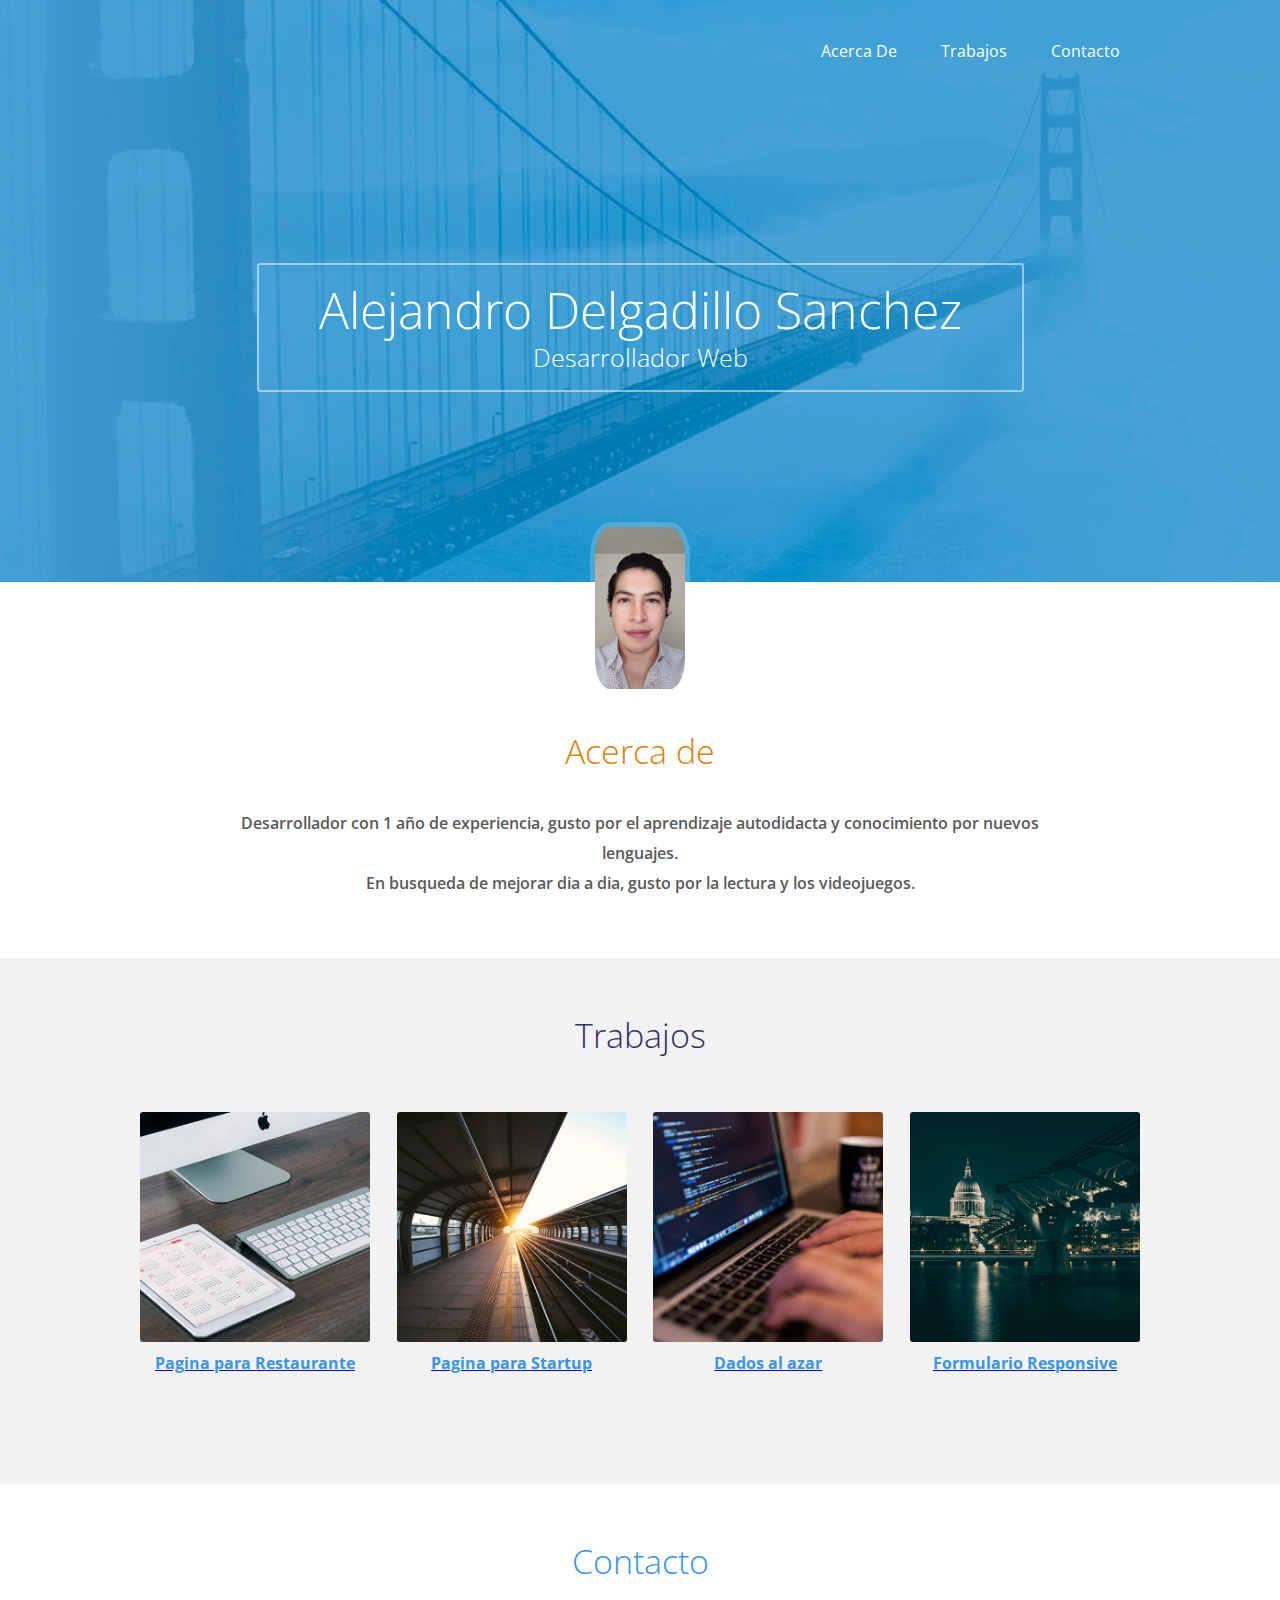
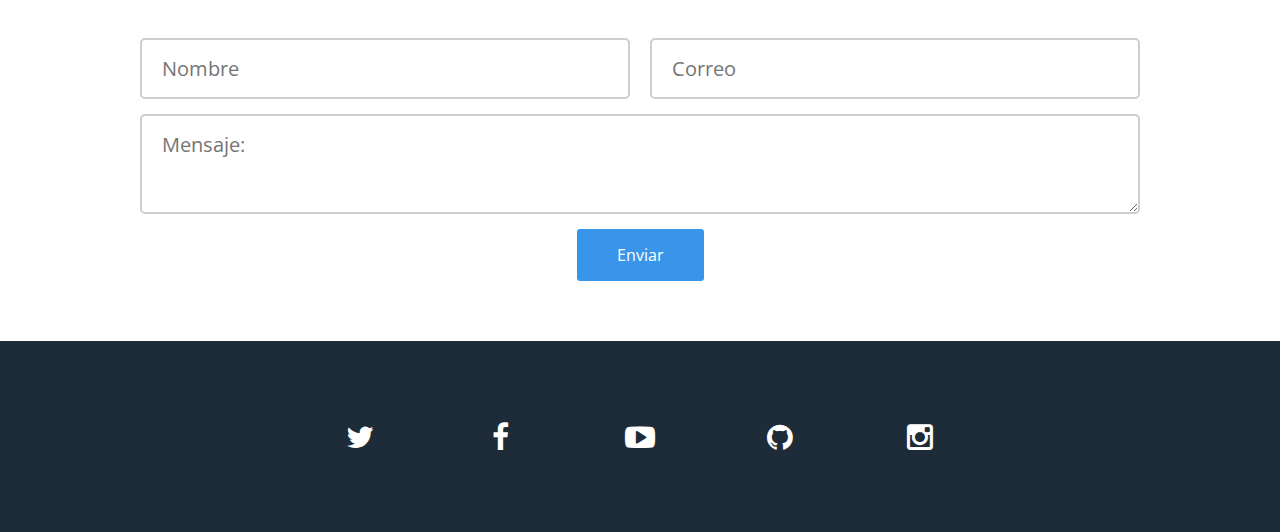
<file: index.html>
<!DOCTYPE html>
<html lang="es">

<head>
    <meta charset="UTF-8">
    <title>Portafolio de Alejandro Delgadillo</title>
    <meta name="viewport" content="width=device-width, user-scalable=no, initial-scale=1.0, maximum-scale=1.0, minimum-scale=1.0">
    <link href='https://fonts.googleapis.com/css?family=Open+Sans:400,300,600,400italic,700' rel='stylesheet' type='text/css'>
    <link rel="stylesheet" href="css/font-awesome.min.css">
    <link rel="stylesheet" href="css/normalize.css">
    <link rel="stylesheet" href="css/estilos.css">

</head>

<body>
    <header>
        <div class="contenedor">
            <nav class="menu">
                <a href="#" id="acerca">Acerca De</a>
                <a href="#" id="trabajos">Trabajos</a>
                <a href="#" id="contacto">Contacto</a>
            </nav>

            <div class="contenedor-texto">
                <div class="texto">
                    <h1 class="nombre">Alejandro Delgadillo Sanchez</h1>
                    <h2 class="profesion">Desarrollador Web</h2>
                </div>
            </div>
        </div>
    </header>

    <section class="main">
        <section class="acerca-de">
            <div class="contenedor">
                <div class="foto">
                    <img src="img/foto.jpg" width="115" height="115" alt="ads">
                </div>

                <div class="texto">
                    <h3 class="titulo">Acerca de</h3>
                    <p>Desarrollador con 1 año de experiencia, gusto por el aprendizaje autodidacta y conocimiento por nuevos lenguajes. <br> En busqueda de mejorar dia a dia, gusto por la lectura y los videojuegos.
                    </p>
                </div>
            </div>
        </section>

        <section class="trabajos">
            <div class="contenedor">
                <h3 class="titulo">Trabajos</h3>

                <div class="contenedor-trabajos">
                    <div class="trabajo">
                        <div class="thumb">
                            <img src="img/trabajos/1.jpg" alt="Lorem Ipsum">
                        </div>
                        <div class="descripcion">
                            <p class="nombre" id="resta">Pagina para Restaurante</p>
                            <!-- <p class="categoria">HTML - CSS - PHP</p> -->
                        </div>
                    </div>
                    <div class="trabajo">
                        <div class="thumb">
                            <img src="img/trabajos/2.jpg" alt="Lorem Ipsum">
                        </div>
                        <div class="descripcion">
                            <p class="nombre" id="startup">Pagina para Startup</p>
                            <!-- <p class="categoria">HTML - CSS - PHP</p> -->
                        </div>
                    </div>
                    <div class="trabajo">
                        <div class="thumb">
                            <img src="img/trabajos/3.jpg" alt="Dos dados">
                        </div>
                        <div class="descripcion">
                            <p class="nombre" id="dado">Dados al azar</p>
                            <!-- <p class="categoria">HTML - CSS - PHP</p> -->
                        </div>
                    </div>
                    <div class="trabajo">
                        <div class="thumb">
                            <img src="img/trabajos/4.jpg" alt="Formulario">
                        </div>
                        <div class="descripcion">

                            <p class="nombre" id="formulario">Formulario Responsive </p>
                            <!-- <p class="categoria">HTML - CSS - PHP</p> -->

                        </div>
                    </div>
                    <!-- <div class="trabajo">
                        <div class="thumb">
                            <img src="img/trabajos/5.jpg" alt="Lorem Ipsum">
                        </div>
                        <div class="descripcion">
                            <p class="nombre">Lorem Ipsum</p>
                            <p class="categoria">HTML - CSS - PHP</p>
                        </div>
                    </div>
                    <div class="trabajo">
                        <div class="thumb">
                            <img src="img/trabajos/6.jpg" alt="Lorem Ipsum">
                        </div>
                        <div class="descripcion">
                            <p class="nombre">Lorem Ipsum</p>
                            <p class="categoria">HTML - CSS - PHP</p>
                        </div>
                    </div>
                    <div class="trabajo">
                        <div class="thumb">
                            <img src="img/trabajos/7.jpg" alt="Lorem Ipsum">
                        </div>
                        <div class="descripcion">
                            <p class="nombre">Lorem Ipsum</p>
                            <p class="categoria">HTML - CSS - PHP</p>
                        </div>
                    </div>
                    <div class="trabajo">
                        <div class="thumb">
                            <img src="img/trabajos/8.jpg" alt="Lorem Ipsum">
                        </div>
                        <div class="descripcion">
                            <p class="nombre">Lorem Ipsum</p>
                            <p class="categoria">HTML - CSS - PHP</p>
                        </div>
                    </div> -->
                </div>
            </div>
        </section>
    </section>

    <footer>
        <div class="contenedor">
            <section class="contacto">
                <h3 class="titulo">Contacto</h3>
                <form class="formulario" action="">
                    <input type="text" placeholder="Nombre" name="nombre" required>
                    <input type="email" placeholder="Correo" name="correo" required>
                    <textarea name="mensaje" placeholder="Mensaje:"></textarea>
                    <input class="boton" type="submit" value="Enviar">
                </form>
            </section>
        </div>

        <section class="redes-sociales">
            <div class="contenedor">
                <a class="twitter" href="http://www.twitter.com"><i class="fa fa-twitter"></i></a>
                <a class="facebook" href="https://www.facebook.com/alexdelgadillo.s"><i class="fa fa-facebook"></i></a>
                <a class="youtube" href="http://www.youtube.com/"><i class="fa fa-youtube-play"></i></a>
                <a class="github" href="http://www.github.com/Slad3XXX"><i class="fa fa-github"></i></a>
                <a class="instagram" href="https://www.instagram.com/alexdelgadillo_/"><i class="fa fa-instagram"></i></a>
            </div>
        </section>
    </footer>
    <script src="js/jquery-1.12.3.min.js"></script>
    <script src="js/js.js"></script>
</body>

</html>
</file>
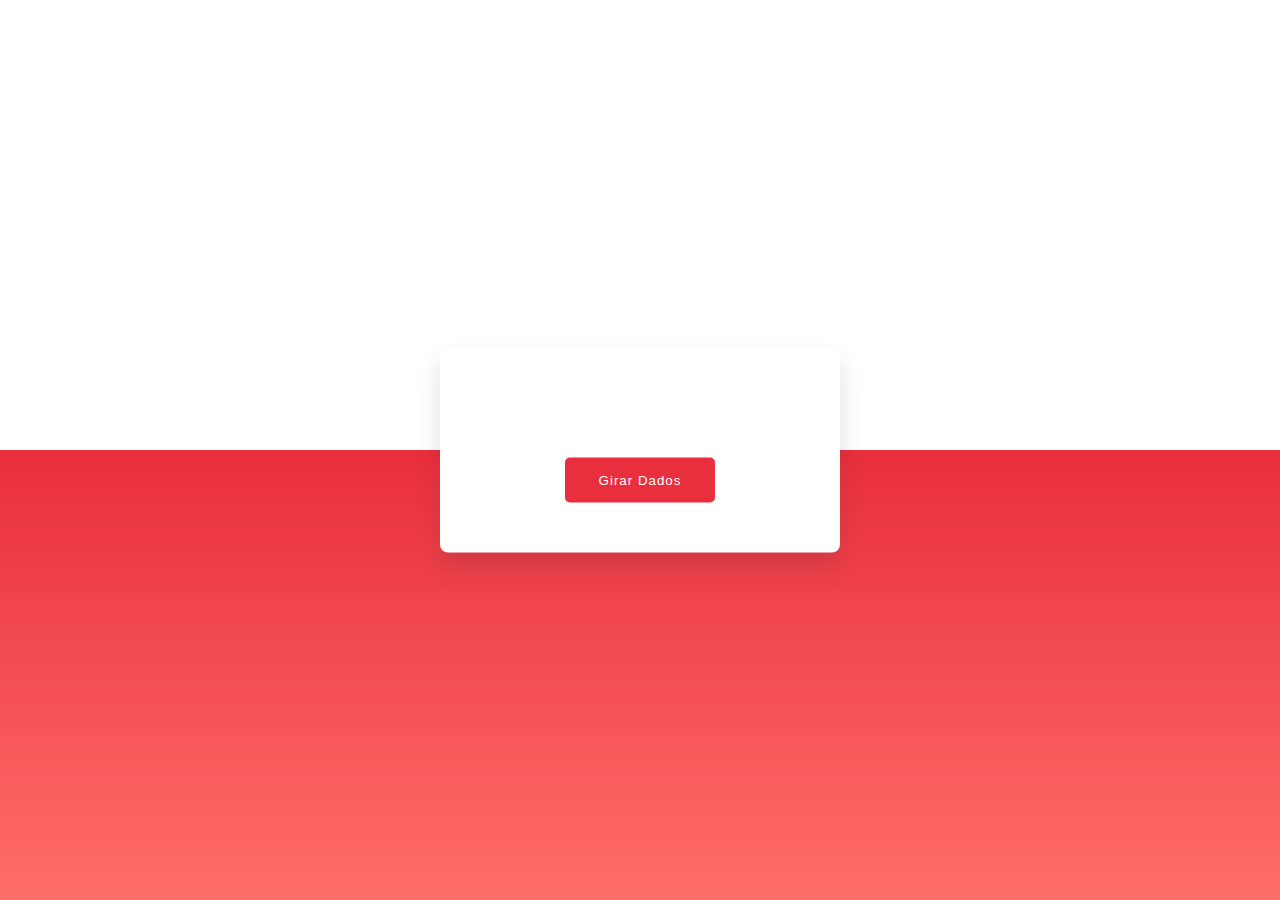
<file: dado/index.html>
<!DOCTYPE html>
<html lang="en">

<head>
    <meta name="viewport" content="width=device-width, initial-scale=1.0">
    <title>Dado</title>
    <!--Google Font-->
    <link href="https://fonts.googleapis.com/css2?family=Poppins:wght@500&display=swap" rel="stylesheet">
    <!--Stylesheet-->
    <link rel="stylesheet" href="style.css">
</head>

<body>
    <div class="container">
        <div class="dice-wrapper">
            <img id="die-1">
            <img id="die-2">
        </div>
        <p id="total"></p>
        <button onclick="roll()">Girar Dados</button>
    </div>
    <!--Script-->
    <script src="script.js"></script>
</body>

</html>
</file>
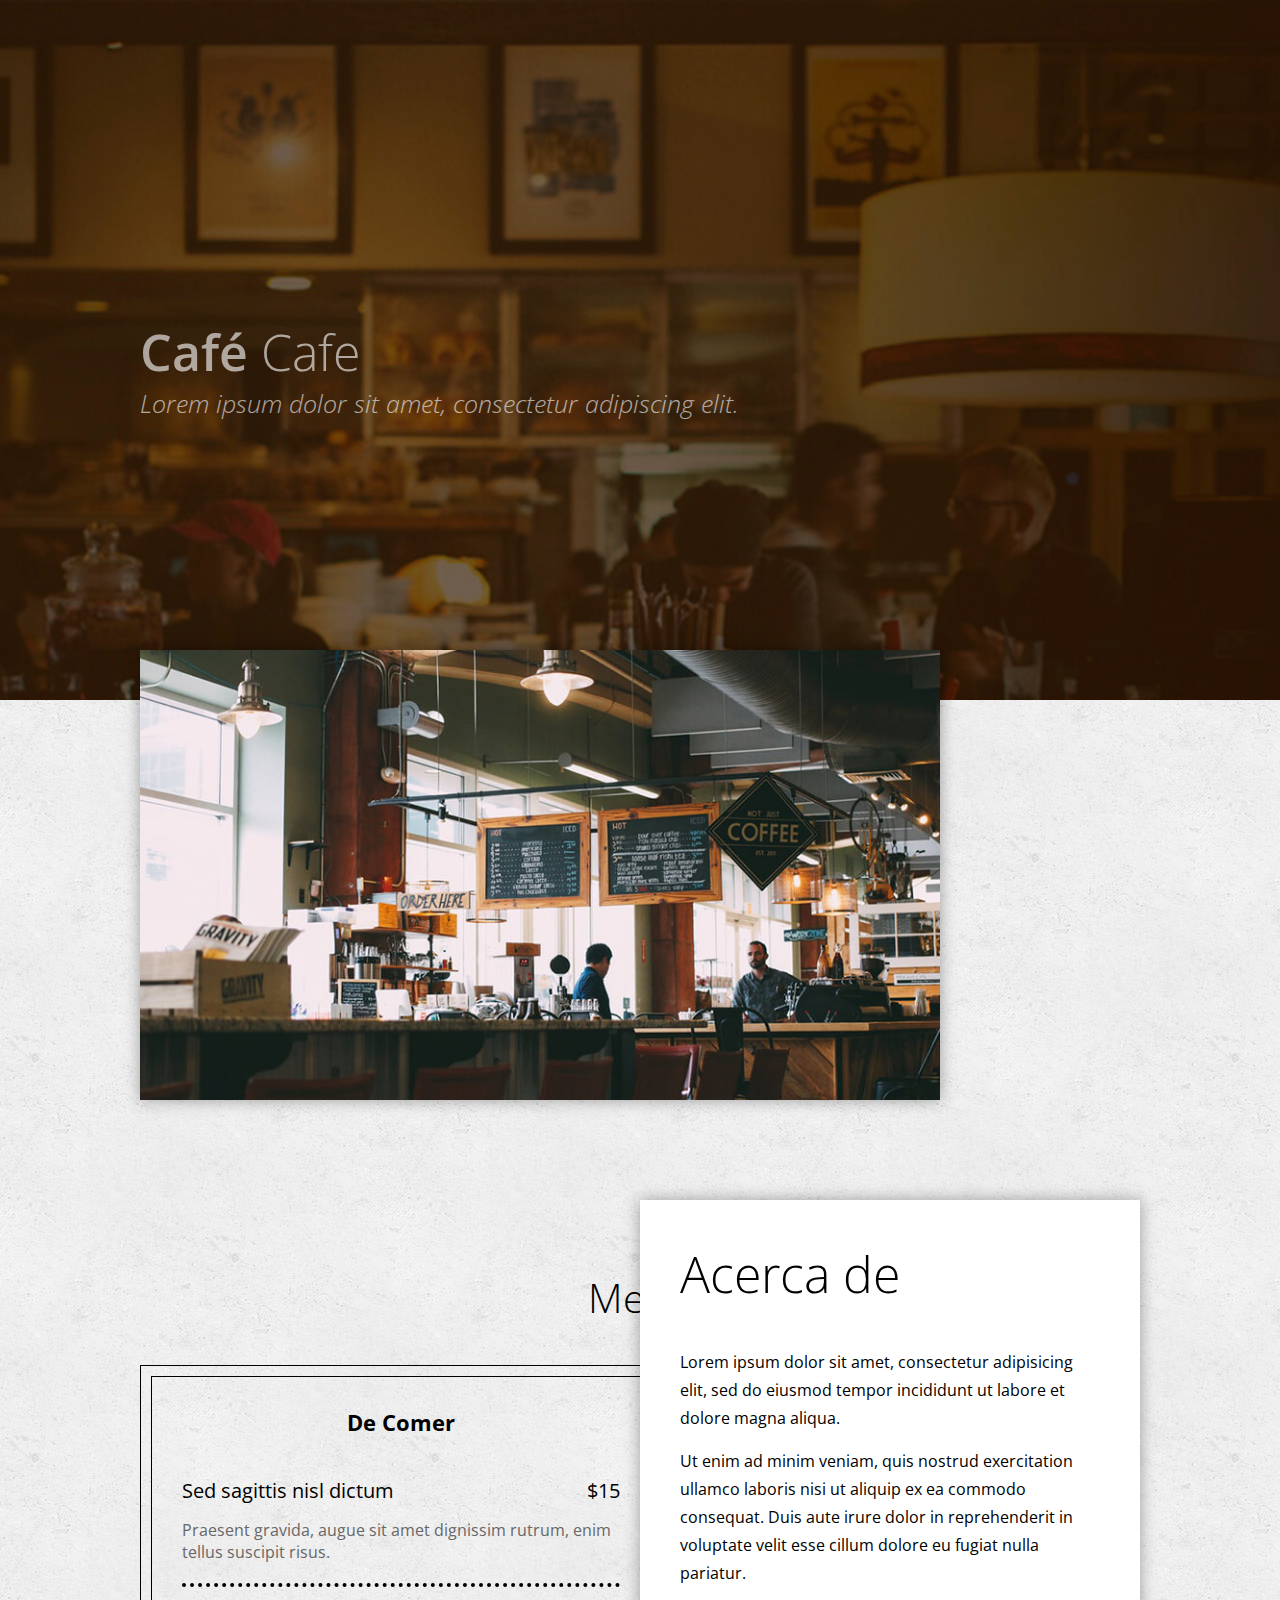
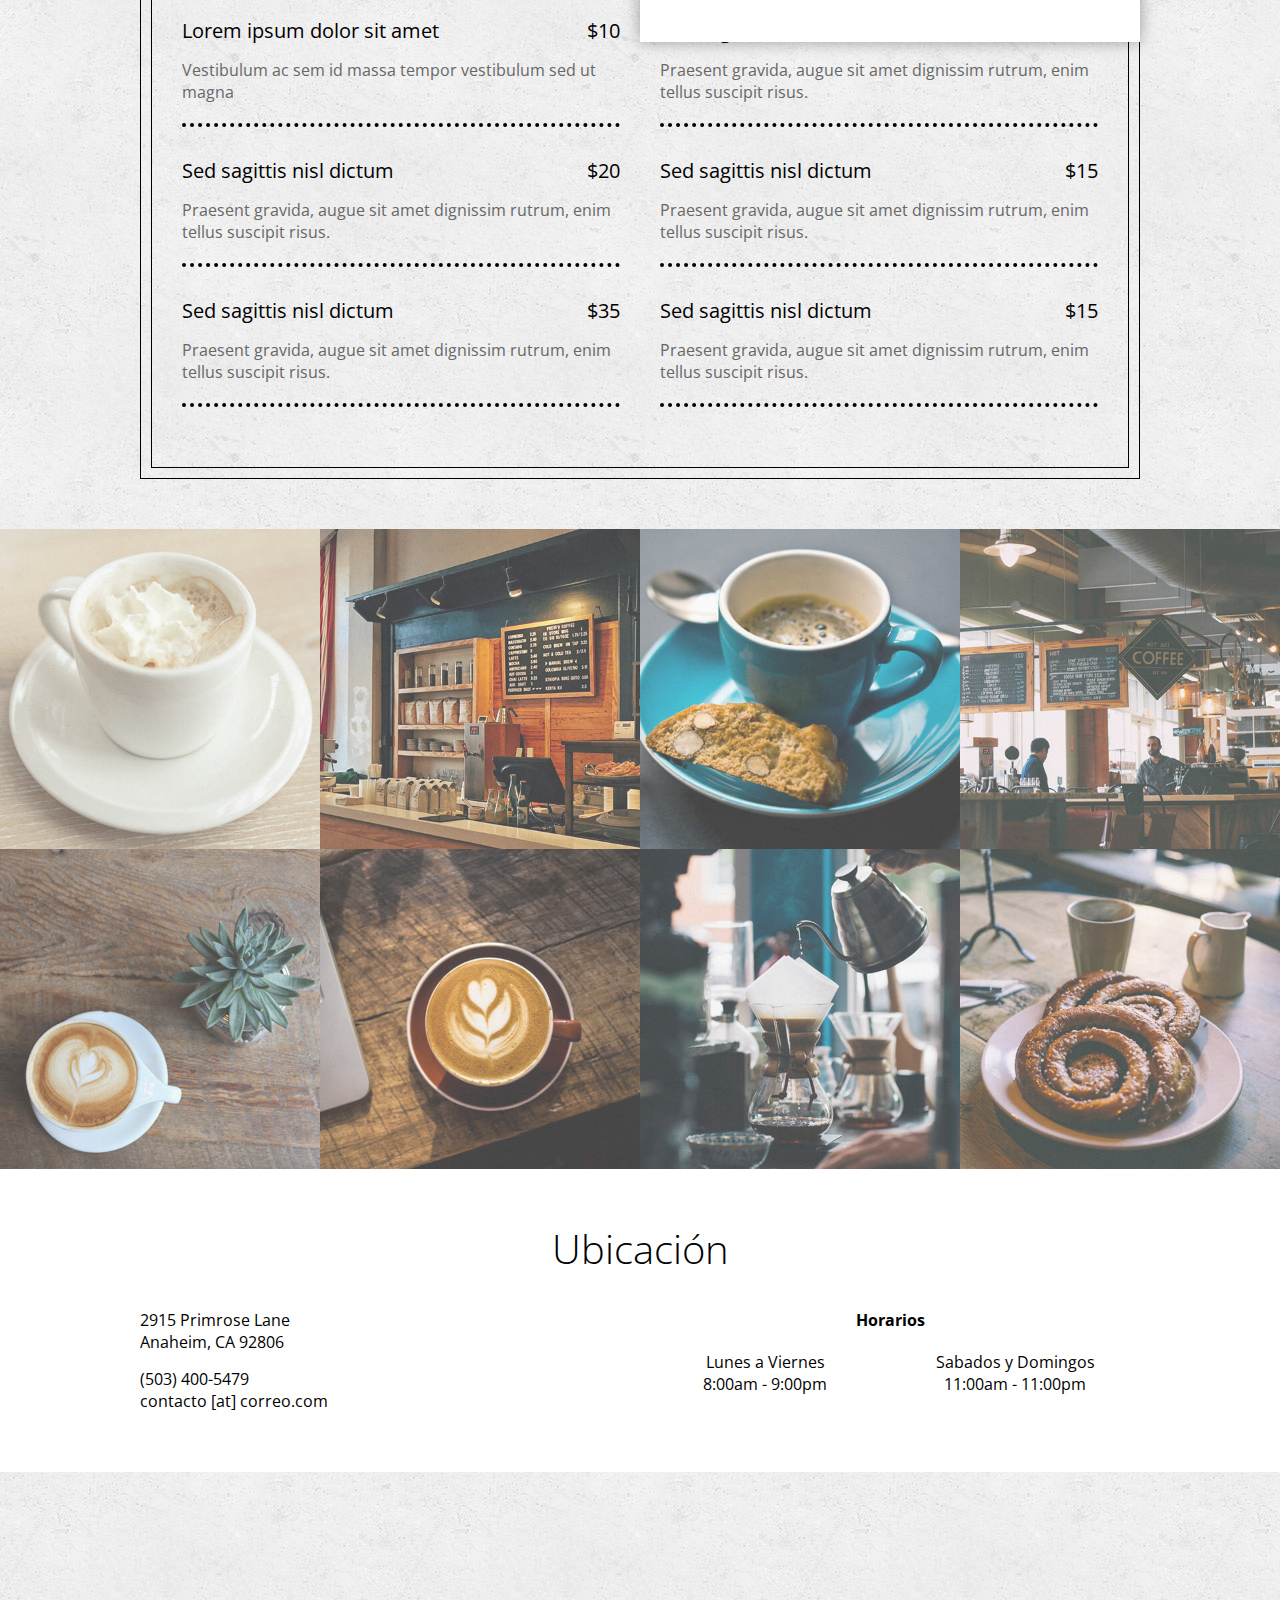
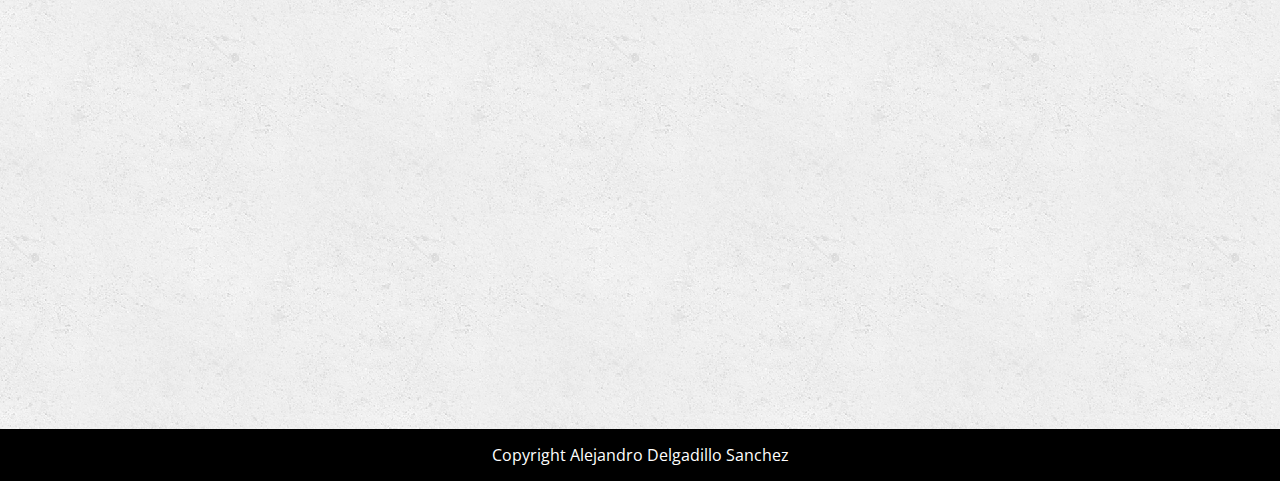
<file: restaurante/index.html>
<!DOCTYPE html>
<html lang="es">

<head>
    <meta charset="UTF-8">
    <meta name="viewport" content="width=device-width, user-scalable=no, initial-scale=1.0, maximum-scale=1.0, minimum-scale=1.0">
    <link href='https://fonts.googleapis.com/css?family=Open+Sans:400,300,600,300italic,700' rel='stylesheet' type='text/css'>
    <link rel="stylesheet" href="css/estilos.css">
    <title>Café </title>
</head>

<body>
    <header>
        <div class="contenedor">
            <nav class="menu">
                <a href="#" id="btn-acerca-de">Acerca de</a>
                <a href="#" id="btn-menu">Menú</a>
                <a href="#" id="btn-galeria">Galería</a>
                <a href="#" id="btn-ubicacion">Ubicación</a>
            </nav>

            <div class="textos">
                <h1 class="nombre">Café <span>Cafe</span></h1>
                <h3>Lorem ipsum dolor sit amet, consectetur adipiscing elit.</h3>
            </div>
        </div>
    </header>

    <section class="main">
        <section class="acerca-de" id="acerca-de">
            <div class="contenedor">
                <div class="foto">
                    <img src="img/acerca-de.jpg" alt="">
                </div>
                <article>
                    <h3>Acerca de</h3>
                    <p>Lorem ipsum dolor sit amet, consectetur adipisicing elit, sed do eiusmod tempor incididunt ut labore et dolore magna aliqua.</p>

                    <p>Ut enim ad minim veniam, quis nostrud exercitation ullamco laboris nisi ut aliquip ex ea commodo consequat. Duis aute irure dolor in reprehenderit in voluptate velit esse cillum dolore eu fugiat nulla pariatur.</p>
                </article>
            </div>
        </section>

        <section class="menu">
            <div class="contenedor">
                <h3 class="titulo" id="platillos">Menú</h3>
                <div class="contenedor-menu">
                    <div class="contenedor-menu2">
                        <article>
                            <p class="categoria">De Comer</p>
                            <div class="platillo">
                                <p class="nombre">Sed sagittis nisl dictum</p>
                                <p class="precio">$15</p>
                                <p class="descripcion">Praesent gravida, augue sit amet dignissim rutrum, enim tellus suscipit risus.</p>
                            </div>
                            <div class="platillo">
                                <p class="nombre">Lorem ipsum dolor sit amet</p>
                                <p class="precio">$10</p>
                                <p class="descripcion">Vestibulum ac sem id massa tempor vestibulum sed ut magna</p>
                            </div>
                            <div class="platillo">
                                <p class="nombre">Sed sagittis nisl dictum</p>
                                <p class="precio">$20</p>
                                <p class="descripcion">Praesent gravida, augue sit amet dignissim rutrum, enim tellus suscipit risus.</p>
                            </div>
                            <div class="platillo">
                                <p class="nombre">Sed sagittis nisl dictum</p>
                                <p class="precio">$35</p>
                                <p class="descripcion">Praesent gravida, augue sit amet dignissim rutrum, enim tellus suscipit risus.</p>
                            </div>
                        </article>

                        <article>
                            <p class="categoria">De Tomar</p>
                            <div class="platillo">
                                <p class="nombre">Sed sagittis nisl dictum</p>
                                <p class="precio">$15</p>
                                <p class="descripcion">Praesent gravida, augue sit amet dignissim rutrum, enim tellus suscipit risus.</p>
                            </div>
                            <div class="platillo">
                                <p class="nombre">Sed sagittis nisl dictum</p>
                                <p class="precio">$15</p>
                                <p class="descripcion">Praesent gravida, augue sit amet dignissim rutrum, enim tellus suscipit risus.</p>
                            </div>
                            <div class="platillo">
                                <p class="nombre">Sed sagittis nisl dictum</p>
                                <p class="precio">$15</p>
                                <p class="descripcion">Praesent gravida, augue sit amet dignissim rutrum, enim tellus suscipit risus.</p>
                            </div>
                            <div class="platillo">
                                <p class="nombre">Sed sagittis nisl dictum</p>
                                <p class="precio">$15</p>
                                <p class="descripcion">Praesent gravida, augue sit amet dignissim rutrum, enim tellus suscipit risus.</p>
                            </div>
                        </article>
                    </div>
                </div>
            </div>
        </section>

        <section class="galeria" id="galeria">
            <div class="foto">
                <img src="img/1.jpg" alt="">
            </div>
            <div class="foto">
                <img src="img/2.jpg" alt="">
            </div>
            <div class="foto">
                <img src="img/3.jpg" alt="">
            </div>
            <div class="foto">
                <img src="img/4.jpg" alt="">
            </div>
            <div class="foto">
                <img src="img/5.jpg" alt="">
            </div>
            <div class="foto">
                <img src="img/6.jpg" alt="">
            </div>
            <div class="foto">
                <img src="img/7.jpg" alt="">
            </div>
            <div class="foto">
                <img src="img/8.jpg" alt="">
            </div>
        </section>

        <section class="ubicacion" id="ubicacion">
            <div class="contenedor">
                <h3 class="titulo">Ubicación</h3>
                <div class="direccion">
                    <p class="calle">2915 Primrose Lane<br />Anaheim, CA 92806</p>
                    <p class="telefono">(503) 400-5479</p>
                    <p class="correo">contacto [at] correo.com</p>
                </div>
                <div class="horarios">
                    <h4>Horarios</h4>
                    <p class="entre-semana">Lunes a Viernes<br />8:00am - 9:00pm</p>
                    <p class="fin-semana">Sabados y Domingos<br />11:00am - 11:00pm</p>
                </div>
            </div>
        </section>

        <section class="mapa">
            <iframe src="https://www.google.com/maps/embed?pb=!1m21!1m12!1m3!1d3733.3836847970842!2d-103.39386822512469!3d20.653963595389975!2m3!1f0!2f0!3f0!3m2!1i1024!2i768!4f13.1!4m6!3e0!4m0!4m3!3m2!1d20.6544405!2d-103.391583!5e0!3m2!1ses!2smx!4v1460436070427"
                width="1600" height="552" frameborder="0" style="border:0" allowfullscreen></iframe>
        </section>
    </section>

    <footer>
        <div class="contenedor">
            <div class="copyright">
                <p>Copyright Alejandro Delgadillo Sanchez</p>
            </div>
        </div>
    </footer>

    <script src="js/jquery-1.12.3.min.js"></script>
    <script src="js/parallax.js"></script>
    <script src="js/efectos.js"></script>
</body>

</html>
</file>
<file: css/estilos.css>
* {
    margin: 0;
    padding: 0;
    -webkit-box-sizing: border-box;
    -moz-box-sizing: border-box;
    box-sizing: border-box;
}

body {
    background: #fff;
    font-family: "Open Sans";
    font-size: 16px;
}

.contenedor {
    width: 90%;
    max-width: 1000px;
    margin: auto;
    overflow: hidden;
}


/* ----- ----- HEADER ----- ----- */

header {
    background: url("../img/bg.jpg"), #49A3D6;
    background-repeat: no-repeat;
    background-position: center;
    max-height: 600px;
}

header .menu {
    margin: 40px 0;
    text-align: right;
}

header .menu a {
    margin: 0 20px;
    color: #fff;
    padding-bottom: 9px;
    font-size: 1em;
    display: inline-block;
    text-decoration: none;
    border-bottom: 2px solid transparent;
}

header .menu a:hover {
    border-bottom: 2px solid #fff;
}

header .contenedor-texto {
    display: flex;
    justify-content: center;
    align-content: center;
    margin: 190px 0;
}

header .contenedor-texto .texto {
    border: 2px solid rgba(255, 255, 255, 0.5);
    border-radius: 3px;
    display: inline-block;
    text-align: center;
    padding: 20px 60px;
}

header .contenedor-texto .texto h1,
header .contenedor-texto .texto h2 {
    color: #fff;
    font-weight: 300;
    margin: 0;
}

header .contenedor-texto .texto .nombre {
    margin-bottom: 10px;
    font-size: 50px;
    line-height: 50px;
}

header .contenedor-texto .texto .profesion {
    font-size: 25px;
    line-height: 25px;
}


/* ----- ----- MAIN ----- ----- */

.main .contenedor {
    overflow: visible;
}

.main .acerca-de {
    text-align: center;
}

.main .acerca-de .foto {
    margin-top: -60px;
}

.main .acerca-de .foto img {
    border-radius: 20%;
    height: auto;
    width: 10%;
    vertical-align: top;
    border: 5px solid rgba(255, 255, 255, 0.2);
}

.main .acerca-de .texto {
    color: #5a5a5a;
    font-weight: 600;
    font-size: 1em;
    line-height: 30px;
    width: 80%;
    margin: 40px auto 60px auto;
}

.main .acerca-de .texto .titulo {
    font-size: 34px;
    margin-bottom: 40px;
    line-height: 34px;
    font-weight: 300;
    color: #dd820d;
    text-align: center;
}

.main .acerca-de .texto .bold {
    color: #3895ea;
    text-decoration: underline;
}

.main .trabajos {
    background: #f2f2f2;
    padding: 60px 0;
}

.main .trabajos .contenedor {
    overflow: hidden;
}

.main .trabajos .titulo {
    font-size: 34px;
    line-height: 34px;
    margin-bottom: 60px;
    font-weight: 300;
    color: #323068;
    text-align: center;
}

.main .trabajos .contenedor-trabajos {
    display: flex;
    flex-direction: rows;
    flex-wrap: wrap;
    justify-content: space-between;
}

.main .trabajos .contenedor-trabajos .trabajo {
    width: 23%;
    margin-bottom: 40px;
}

.main .trabajos .contenedor-trabajos .trabajo .thumb {
    width: 100%;
    margin-bottom: 10px;
}

.main .trabajos .contenedor-trabajos .trabajo .thumb img {
    vertical-align: top;
    width: 100%;
    border-radius: 3px;
}

.main .trabajos .contenedor-trabajos .trabajo .descripcion {
    text-align: center;
}

.main .trabajos .contenedor-trabajos .trabajo .descripcion .nombre {
    font-weight: 700;
    color: #3895ea;
    margin-bottom: 10px;
    text-decoration: underline blue;
    cursor: pointer;
}

.main .trabajos .contenedor-trabajos .trabajo .descripcion .categoria {
    font-size: 14px;
    color: #636363;
}


/* ----- ----- FOOTER ----- ----- */

footer .contacto {
    padding: 60px 0;
}

footer .contacto .titulo {
    font-size: 34px;
    line-height: 34px;
    margin-bottom: 60px;
    font-weight: 300;
    color: #3895ea;
    text-align: center;
}

footer .contacto .formulario {
    display: flex;
    flex-wrap: wrap;
    justify-content: space-between;
}

footer .contacto .formulario input[type="text"],
footer .contacto .formulario input[type="email"],
footer .contacto .formulario textarea {
    border: 2px solid #cecece;
    border-radius: 5px;
    padding: 15px 20px;
    font-size: 20px;
    color: #a4a4a4;
}

footer .contacto .formulario input[type="text"],
footer .contacto .formulario input[type="email"] {
    width: 49%;
    margin-bottom: 15px;
}

footer .contacto .formulario textarea {
    width: 100%;
    height: 100px;
    min-width: 100%;
    margin-bottom: 15px;
    min-height: 100px;
    max-height: 300px;
}

footer .contacto .formulario .boton {
    margin: auto;
    background: #3895ea;
    color: #fff;
    border: none;
    border-radius: 3px;
    padding: 15px 40px;
}

footer .contacto .formulario .boton:hover {
    background: #387bea;
}

footer .redes-sociales {
    background: #1e2b38;
    padding: 60px 0;
}

footer .redes-sociales .contenedor {
    display: flex;
    justify-content: center;
}

footer .redes-sociales .contenedor a {
    color: #fff;
    text-align: center;
    width: 100px;
    font-size: 30px;
    padding: 15px 0;
    display: block;
    margin: 0 20px;
    border-radius: 3px;
}

footer .redes-sociales .contenedor .twitter:hover {
    background: #55acee;
}

footer .redes-sociales .contenedor .facebook:hover {
    background: #3b5998;
}

footer .redes-sociales .contenedor .youtube:hover {
    background: #cd201f;
}

footer .redes-sociales .contenedor .github:hover {
    background: #666666;
}

footer .redes-sociales .contenedor .instagram:hover {
    background: #3f729b;
}


/* ----- ----- MEDIA QUERIES ----- ----- */

@media screen and (max-width: 800px) {
    header .menu {
        text-align: center;
    }
    .main .trabajos .contenedor-trabajos .trabajo {
        width: 46%;
    }
}

@media screen and (max-width: 500px) {
    header .contenedor-texto .texto .nombre {
        font-size: 35px;
    }
    header .contenedor-texto .texto .profesion {
        font-size: 18px;
    }
    footer .redes-sociales .contenedor {
        flex-wrap: wrap;
    }
    footer .redes-sociales .contenedor a {
        padding: 20px;
    }
}


/*# sourceMappingURL=estilos.css.map */
</file>
<file: dado/style.css>
*{
    padding: 0;
    margin: 0;
    box-sizing: border-box;
}
body{
    height: 100vh;
    background: linear-gradient(
        #e92e3d,
        #ff6e6a
    ) 0 100% no-repeat;
    background-size: 100% 50%;
}
.container{
    width: 400px;
    padding: 50px;
    position: absolute;
    transform: translate(-50%,-50%);
    top: 50%;
    left: 50%;
    background-color: #ffffff;
    box-shadow: 0 15px 25px rgba(50,50,50,0.15);
    border-radius: 8px;
    display: flex;
    flex-direction: column;
    align-items: center;
    font-family: "Poppins",sans-serif;
}
.dice-wrapper{
    width: 90%;
    display: flex;
    justify-content: space-around;
}
p{
    font-size: 16px;
    margin: 30px 0;
    font-weight: 500;
}
button{
    background-color: #e92e3d;
    border: none;
    outline: none;
    color: #ffffff;
    padding: 15px 0;
    width: 150px;
    letter-spacing: 1px;
    border-radius: 5px;
    cursor: pointer;
}
.shake{
    animation: shake 0.5s infinite;
}
@keyframes shake{
    0%{
        transform: rotate(8deg);
    }
    50%{
        transform: rotate(-8deg);
    }
    100%{
        transform: rotate(8deg);
    }
}
</file>
<file: restaurante/css/estilos.css>
* {
	margin: 0;
	padding: 0;
	-webkit-box-sizing: border-box;
	-moz-box-sizing: border-box;
	box-sizing: border-box;
}

body {
	font-family: "Open Sans", Arial, Sans-serif;
	font-size: 16px;
}

.contenedor {
	width: 90%;
	max-width: 1000px;
	margin: auto;
	overflow: hidden;
}

/* ----- ----- HEADER ----- ----- */

header {
	width: 100%;
	background: url('../img/bg.jpg'), #281a0c;
	background-size: cover;
	background-attachment: fixed;
	background-position: center 0;
}

header .contenedor {
	position: relative;
	height: 700px;
}

header .menu {
	width: 100%;
	text-align:right;
}

header .menu a {
	color: #fff;
	font-size: 20px;
	font-weight: 300;
	display: inline-block;
	margin: 40px 20px;
	text-decoration: none;
	position: relative;
}

header .menu a:hover {
	text-decoration: underline;
}

header .textos {
	width: 100%;
	color: #fff;
	position: absolute;
	top: 50%;
	margin-top: -52px;
}

header .textos .nombre {
	font-size: 50px;
	font-weight: 600;
}

header .textos .nombre span {
	font-weight: 300;
}

header .textos h3 {
	font-weight: 300;
	font-size: 25px;
	font-style: italic;
}

/* ----- ----- MAIN ----- ----- */
.main {
	background: url('../img/bg-textura.png');
	background-repeat: repeat;
}

.main .acerca-de .contenedor {
	overflow: visible;
	position: relative;
}

.main .acerca-de .foto{
	width: 80%;
	position: absolute;
	left: 0;
	top:-50px;
	z-index: 0;
	-webkit-box-shadow: 0px 0px 15px 0px rgba(0,0,0,0.35);
	box-shadow: 0px 0px 15px 0px rgba(0,0,0,0.35);
}

.main .acerca-de .foto img {
	width: 100%;
	vertical-align:top;
}

.main .acerca-de article {
	background: #fff;
	padding: 40px;
	width: 50%;
	position: relative;
	float: right;
	/*top: 30px;*/
	top: 500px; /*Con Parallax*/
	z-index: 1;
	-webkit-box-shadow: 0px 0px 15px 0px rgba(0,0,0,0.35);
	box-shadow: 0px 0px 15px 0px rgba(0,0,0,0.35);
}

.main .acerca-de article h3 {
	font-size: 50px;
	font-weight: 300;
	margin-bottom: 40px;
}

.main .acerca-de article p {
	line-height: 28px;
	margin-bottom: 15px;

}

.main .menu {
	padding-top: 570px;
	margin-bottom: 50px;
}

.main .menu .titulo {
	font-size: 40px;
	font-weight: 300;
	text-align: center;
	margin-bottom: 40px;
}

.main .menu .contenedor-menu {
	border: 1px solid #000;
	background:transparent;
	padding: 10px;
	overflow: hidden;
}

.main .menu article {
	width: 50%;
	float: left;
	padding: 20px;
}

.main .menu article .categoria {
	font-size: 22px;
	font-weight: 700;
	margin-bottom: 40px;
	text-align: center;
}

.main .menu article .platillo {
	overflow: hidden;
	margin-bottom: 30px;
	padding-bottom: 20px;
	border-bottom: 4px dotted #000;
}

.main .menu article .nombre {
	font-size:20px;
	margin-bottom: 15px;
	float: left;
}

.main .menu article .precio {
	float: right;
	font-size: 20px;
	margin-bottom: 15px;
}

.main .menu article .descripcion {
	font-size: 16px;
	color: #676767;
	clear: both;
}

.main .menu .contenedor-menu2 {
	border: 1px solid #000;
	background:transparent;
	padding: 10px;
	overflow: hidden;
}

.main .galeria {
	overflow: hidden;
}

.main .galeria .foto {
	width: 25%;
	float: left;
}

.main .galeria .foto img {
	vertical-align: top;
	width: 100%;
	opacity: .7;
}

.main .galeria .foto img:hover {
	opacity: 1;
	-webkit-transition: all .3s ease;
	-o-transition: all .3s ease;
	transition: all .3s ease;
}

.main .ubicacion {
	background: #fff;
	padding: 60px 0;
}

.main .ubicacion .titulo {
	text-align: center;
	font-size: 40px;
	line-height: 40px;
	font-weight: 300;
	margin-bottom: 40px;
}

.main .ubicacion .direccion {
	width: 50%;
	float: left;
	text-align: left;
}

.main .ubicacion .horarios {
	width: 50%;
	float: right;
	text-align: right;
}

.main .ubicacion .direccion .calle {
	margin-bottom: 15px;
}

.main .ubicacion .horarios {
	overflow: hidden;
}

.main .ubicacion .horarios h4 {
	text-align: center;
	margin-bottom: 20px;
}

.main .ubicacion .horarios .entre-semana,
.main .ubicacion .horarios .fin-semana {
	width: 50%;
	float: left;
	text-align: center;
}

.main .mapa {
	width: 100%;
	overflow: hidden;
}

.main .mapa iframe {
	width: 100%;
	max-height: 600px;
}

/* ----- ----- FOOTER ----- ----- */
footer {
	background: #000;
}

footer .copyright {
	text-align: center;
	padding: 15px 0;
	color: #fff;
}

/* ----- ----- MEDIA QUERIES ----- ----- */
@media screen and (max-width: 800px) {
	header .contenedor {
		position: static;
		height: auto;
	}

	header .textos {
		position: static;
		margin: 100px 0;
	}

	header .menu {
		text-align: center;
	}

	header .menu a {
		margin: 10px 20px;
	}

	header .textos .nombre {
		font-size: 30px;
	}

	header .textos h3 {
		font-size: 18px;
	}

	.main .acerca-de .foto {
		position: relative;
		width: 100%;
	}

	.main .acerca-de article {
		position: relative;
		width: 100%;
		top:-50px;
		transform: translate(0px, 0);
	}

	.main .menu {
		padding-top: 300px;
	}

	.main .menu article {
		width: 100%;
	}

	.main .galeria .foto {
		width: 50%;
	}

	.main .mapa {
		width: 80%;
		margin: auto;
	}
}

@media screen and (max-width: 400px) {
	.main .acerca-de article h3 {
		font-size: 34px;
		margin-bottom: 10px;
	}

	.main .menu article .nombre,
	.main .menu article .precio {
		font-size: 16px;
		line-height: 16px;
	}

	.main .ubicacion .direccion,
	.main .ubicacion .horarios {
		width: 100%;
		text-align: center;
	}

	.main .ubicacion .direccion {
		margin-bottom: 20px;
	}

	.main .ubicacion .horarios .entre-semana,
	.main .ubicacion .horarios .fin-semana {
		width: 100%;
		margin-bottom: 10px;
	}
}
</file>
